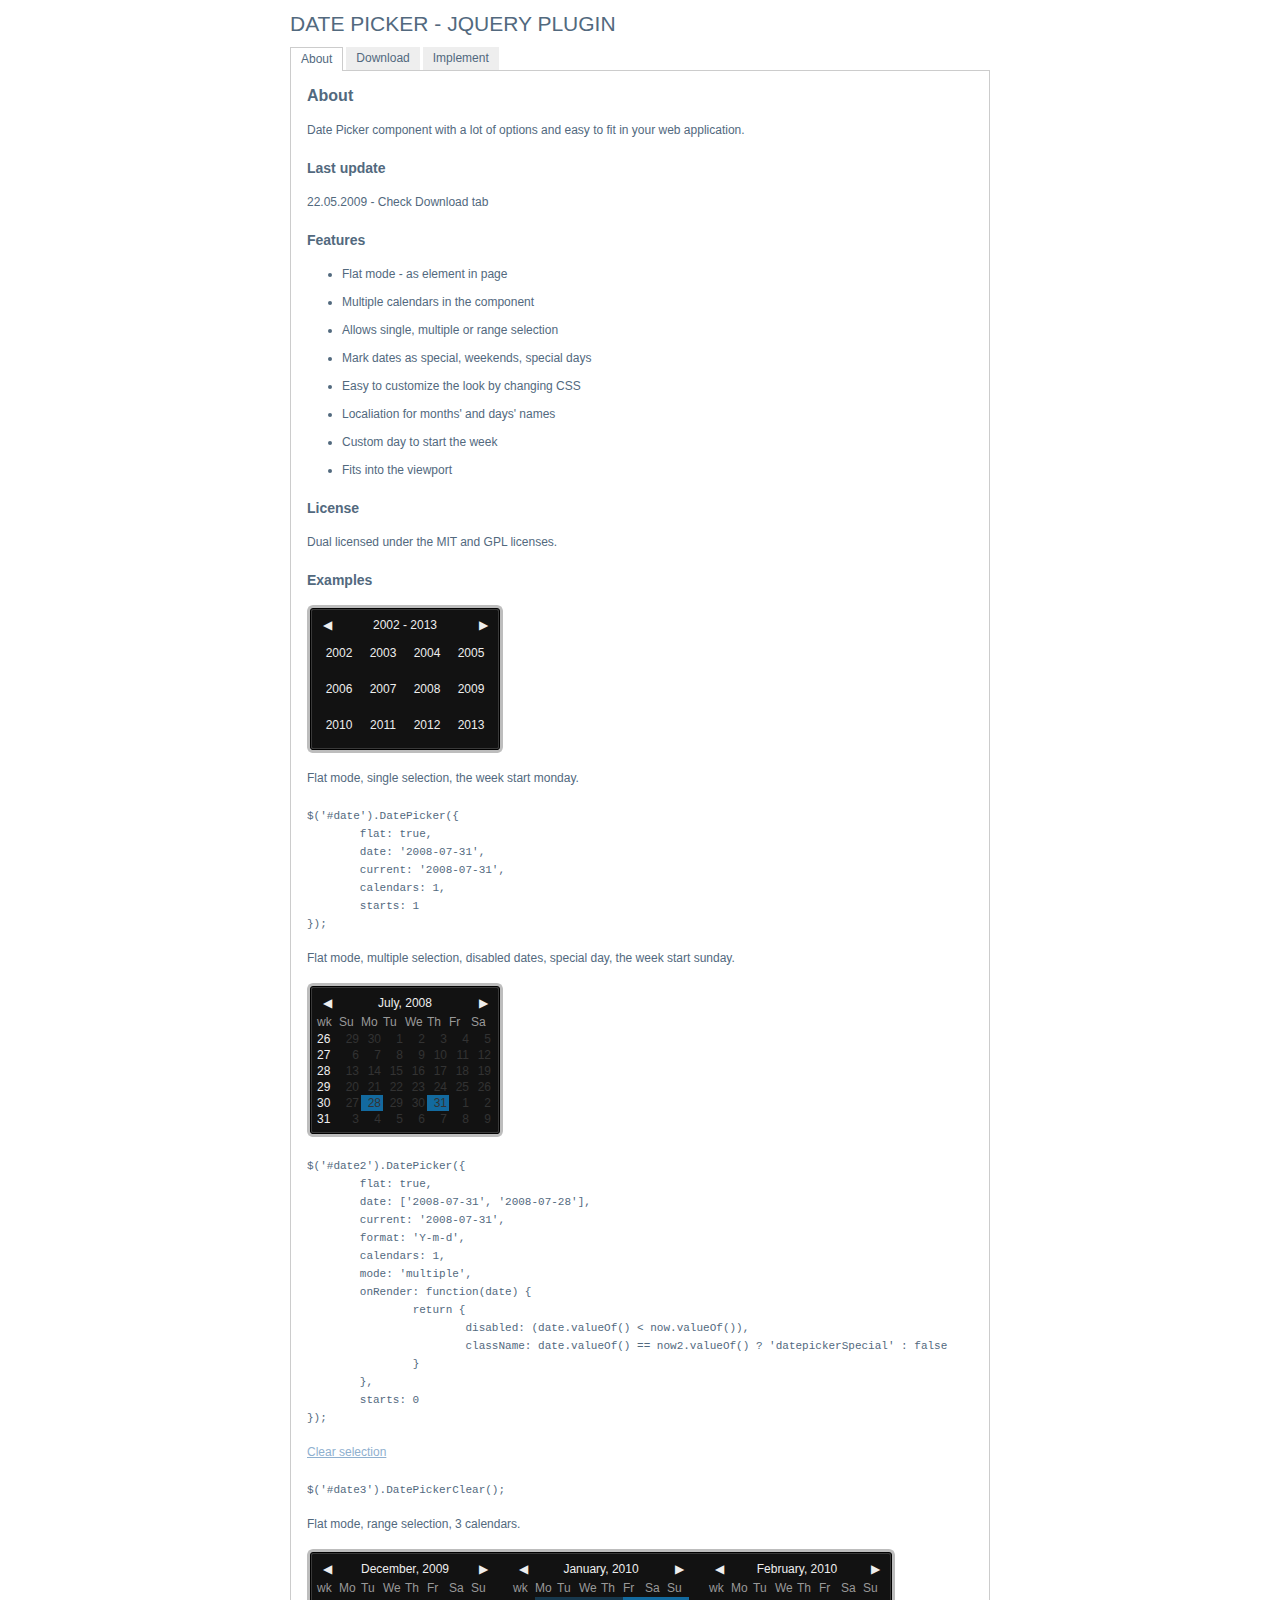
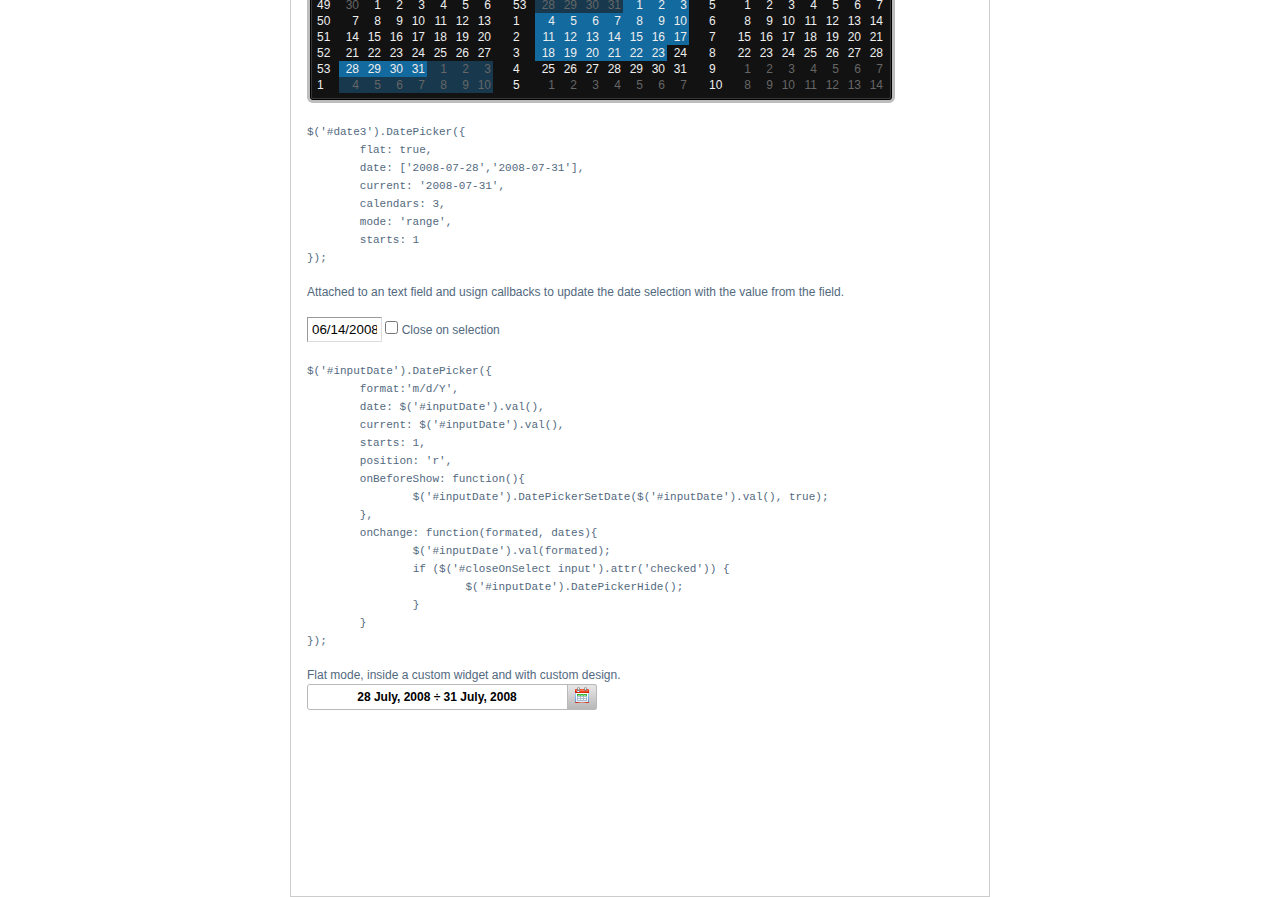
<file: test/datepicker/index.html>
<!DOCTYPE html PUBLIC "-//W3C//DTD XHTML 1.0 Strict//EN" "http://www.w3.org/TR/xhtml1/DTD/xhtml1-strict.dtd">
<html xmlns="http://www.w3.org/1999/xhtml" xml:lang="en" lang="en">
<head>
	<link rel="stylesheet" href="css/datepicker.css" type="text/css" />
    <link rel="stylesheet" media="screen" type="text/css" href="css/layout.css" />
    <title>DatePicker - jQuery plugin</title>
	<script type="text/javascript" src="js/jquery.js"></script>
	<script type="text/javascript" src="js/datepicker.js"></script>
    <script type="text/javascript" src="js/eye.js"></script>
    <script type="text/javascript" src="js/utils.js"></script>
    <script type="text/javascript" src="js/layout.js?ver=1.0.2"></script>
</head>
<body>
    <div class="wrapper">
        <h1>Date Picker - jQuery plugin</h1>
        <ul class="navigationTabs">
            <li><a href="#about" rel="about">About</a></li>
            <li><a href="#download" rel="download">Download</a></li>
            <li><a href="#implement" rel="implement">Implement</a></li>
        </ul>
        <div class="tabsContent">
            <div class="tab">
                <h2>About</h2>
				<p>Date Picker component with a lot of options and easy to fit in your web application.</p>
				<h3>Last update</h3>
				<p>22.05.2009 - Check Download tab</p>
                <h3>Features</h3>
                <ul>
                    <li>Flat mode - as element in page</li>
                    <li>Multiple calendars in the component</li>
                    <li>Allows single, multiple or range selection</li>
					<li>Mark dates as special, weekends, special days</li>
					<li>Easy to customize the look by changing CSS</li>
					<li>Localiation for months' and days' names</li>
					<li>Custom day to start the week</li>
					<li>Fits into the viewport</li>
                </ul>
				<h3>License</h3>
				<p>Dual licensed under the MIT and GPL licenses.</p>
                <h3>Examples</h3>
				<p id="date"></p>
				<p>Flat mode, single selection, the week start monday.</p>
			<pre>$('#date').DatePicker({
	flat: true,
	date: '2008-07-31',
	current: '2008-07-31',
	calendars: 1,
	starts: 1
});</pre>
				<p>Flat mode, multiple selection, disabled dates, special day, the week start sunday.</p>
				<p id="date2"></p>
			<pre>$('#date2').DatePicker({
	flat: true,
	date: ['2008-07-31', '2008-07-28'],
	current: '2008-07-31',
	format: 'Y-m-d',
	calendars: 1,
	mode: 'multiple',
	onRender: function(date) {
		return {
			disabled: (date.valueOf() < now.valueOf()),
			className: date.valueOf() == now2.valueOf() ? 'datepickerSpecial' : false
		}
	},
	starts: 0
});</pre>
				<p><a href="#" id="clearSelection">Clear selection</a></p>
				<pre>$('#date3').DatePickerClear();</pre>
				<p>Flat mode, range selection, 3 calendars.</p>
				<p id="date3"></p>
			<pre>$('#date3').DatePicker({
	flat: true,
	date: ['2008-07-28','2008-07-31'],
	current: '2008-07-31',
	calendars: 3,
	mode: 'range',
	starts: 1
});</pre>
				<p>Attached to an text field and usign callbacks to update the date selection with the value from the field.</p>
				<p>
					<input class="inputDate" id="inputDate" value="06/14/2008" />
					<label id="closeOnSelect"><input type="checkbox" /> Close on selection</label>
				</p>
			<pre>$('#inputDate').DatePicker({
	format:'m/d/Y',
	date: $('#inputDate').val(),
	current: $('#inputDate').val(),
	starts: 1,
	position: 'r',
	onBeforeShow: function(){
		$('#inputDate').DatePickerSetDate($('#inputDate').val(), true);
	},
	onChange: function(formated, dates){
		$('#inputDate').val(formated);
		if ($('#closeOnSelect input').attr('checked')) {
			$('#inputDate').DatePickerHide();
		}
	}
});</pre>
				<p>Flat mode, inside a custom widget and with custom design.</p>
				<div id="widget">
					<div id="widgetField">
						<span>28 July, 2008 &divide; 31 July, 2008</span>
						<a href="#">Select date range</a>
					</div>
					<div id="widgetCalendar">
					</div>
				</div>
				<p>&nbsp;</p>
				<p>&nbsp;</p>
				<p>&nbsp;</p>
				<p>&nbsp;</p>
				<p>&nbsp;</p>
            </div>
            <div class="tab">
                <h2>Download</h2>
                <p><a href="datepicker.zip">datepicker.zip (50 kb)</a>: jQuery, Javscript files, CSS files, images, examples and instructions.</p>
                <h3>Changelog</h3>
                <dl>
					<dt>22.05.2009</dt>
					<dd>added: close on selection example</dd>
					<dd>added: onChange has  new parameter: reference to related element</dd>
					<dd>added: start view days, months, years</dd>
					<dd>added: clear selection in multiple and range mode</dd>
					<dd>fixed: datepicker hide and show methods</dd>
					<dd>fixed: january selection (tahns to Konstantin Zavialov)</dd>
					<dd>fixed: working with jQuery 1.3</dd>
					<dd>fixed: deselecting a date in multiple mode (thanks to Geelen Sebastien)</dd>
					<dt>22.08.2008</dt>
					<dd>Fixed bug: where some events were not canceled right on Safari</dd>
					<dd>Fixed bug: where teh view port was not detected right on Safari</dd>
					<dt>31.07.2008</dt>
					<dd>Added new method: 'DatePickerGetDate'</dd>
					<dd>Minor speed improvement</dd>
					<dt>30.07.2008</dt>
					<dd>The first release.</dd>
                </dl>
            </div>
            <div class="tab">
                <h2>Implement</h2>
                <p>Attach the Javascript and CSS files to your document. Edit CSS file and fix the paths to  images and change colors to fit your site theme.</p>
                <pre>
&lt;link rel="stylesheet" media="screen" type="text/css" href="css/datepicker.css" /&gt;
&lt;script type="text/javascript" src="js/datepicker.js"&gt;&lt;/script&gt;
                </pre>
                <h3>Invocation code</h3>
                <p>All you have to do is to select the elements in a jQuery way and call the plugin.</p>
                <pre>
 $('input').DatePicker(options);
                </pre>
                <h3>Options</h3>
                <p>A hash of parameters. All parameters are optional.</p>
                <table>
                	<tr>
                		<td><strong>eventName</strong></td>
                		<td>string</td>
                		<td>The desired event to trigger the date picker. Default: 'click'</td>
                	</tr>
                	<tr>
                		<td><strong>date</strong></td>
                		<td>String, Date or array</td>
                		<td>The selected date(s) as string (will be converted to Date object based on teh format suplied) and Date object for single selection, as Array of strings or Date objects</td>
                	</tr>
                	<tr>
                		<td><strong>flat</strong></td>
                		<td>boolean</td>
                		<td>Whatever if the date picker is appended to the element or triggered by an event. Default false</td>
                	</tr>
                	<tr>
                		<td><strong>start</strong></td>
                		<td>integer</td>
                		<td>The day week start. Default 1 (monday)</td>
                	</tr>
                	<tr>
                		<td><strong>prev</strong></td>
                		<td>string</td>
                		<td>HTML inserted to previous links. Default '&#9664;' (UNICODE black left arrow)</td>
                	</tr>
                	<tr>
                		<td><strong>next</strong></td>
                		<td>string</td>
                		<td>HTML inserted to next links. Default '&#9654;' (UNICODE black right arrow)</td>
                	</tr>
                	<tr>
                		<td><strong>mode</strong></td>
                		<td>string ['single'|'multiple'|'range']</td>
                		<td>Date selection mode. Default 'single'</td>
                	</tr>
					<tr>
                		<td><strong>view</strong></td>
                		<td>string ['days'|'months'|'years']</td>
                		<td>Start view mode. Default 'days'</td>
					</tr>
                	<tr>
                		<td><strong>calendars</strong></td>
                		<td>integer</td>
                		<td>Number of calendars to render inside the date picker. Default 1</td>
                	</tr>
                	<tr>
                		<td><strong>format</strong></td>
                		<td>string</td>
                		<td>Date format. Default 'Y-m-d'</td>
                	</tr>
                	<tr>
                		<td><strong>position</strong></td>
                		<td>string ['top'|'left'|'right'|'bottom']</td>
                		<td>Date picker's position relative to the trigegr element (non flat mode only). Default 'bottom'</td>
                	</tr>
                	<tr>
                		<td><strong>locale</strong></td>
                		<td>hash</td>
                		<td>Location: provide a hash with keys 'days', 'daysShort', 'daysMin', 'months', 'monthsShort', 'week'. Default english</td>
                	</tr>
                	<tr>
                		<td><strong>onShow</strong></td>
                		<td>function</td>
                		<td>Callback function triggered when the date picker is shown</td>
                	</tr>
                	<tr>
                		<td><strong>onBeforeShow</strong></td>
                		<td>function</td>
                		<td>Callback function triggered before the date picker is shown</td>
                	</tr>
                	<tr>
                		<td><strong>onHide</strong></td>
                		<td>function</td>
                		<td>Callback function triggered when the date picker is hidden</td>
                	</tr>
                	<tr>
                		<td><strong>onChange</strong></td>
                		<td>function</td>
                		<td>Callback function triggered when the date is changed</td>
                	</tr>
                	<tr>
                		<td><strong>onRender</strong></td>
                		<td>function</td>
                		<td>Callback function triggered when the date is rendered inside a calendar. It should return and hash with keys: 'selected' to select the date, 'disabled' to disable the date, 'className' for additional CSS class</td>
                	</tr>
                </table>
                <h3>Set date</h3>
                <p>If you want to set a diferent date selection.</p>
                <pre>$('input').DatePickerSetDate(date, shiftTo);</pre>
				<p>The 'date' argument is the same format as the option 'date' and the 'shiftTo' argument (boolean) moves the curent month view to the date selection provided.</p>
				<h3>Get date</h3>
				<p>Get date selection.</p>
				<pre>$('input').DatePickerGetDate(formated);</pre>
				<p>Set 'formated' to true if you whant to get teh selection formated.</p>
				<h3>Show and hide date picker</h3>
                <p>Show or hide a date picker.</p>
				<pre>$('input').DatePickerShow();</pre>
				<pre>$('input').DatePickerHide();</pre>
				<h3>Clear multiple selection</h3>
				<p>Clear selection in multiple and range mode</p>
				<pre>$('#datepicker').DatePickerClear();</pre>
            </div>
        </div>
    </div>
</body>
</html>
</file>
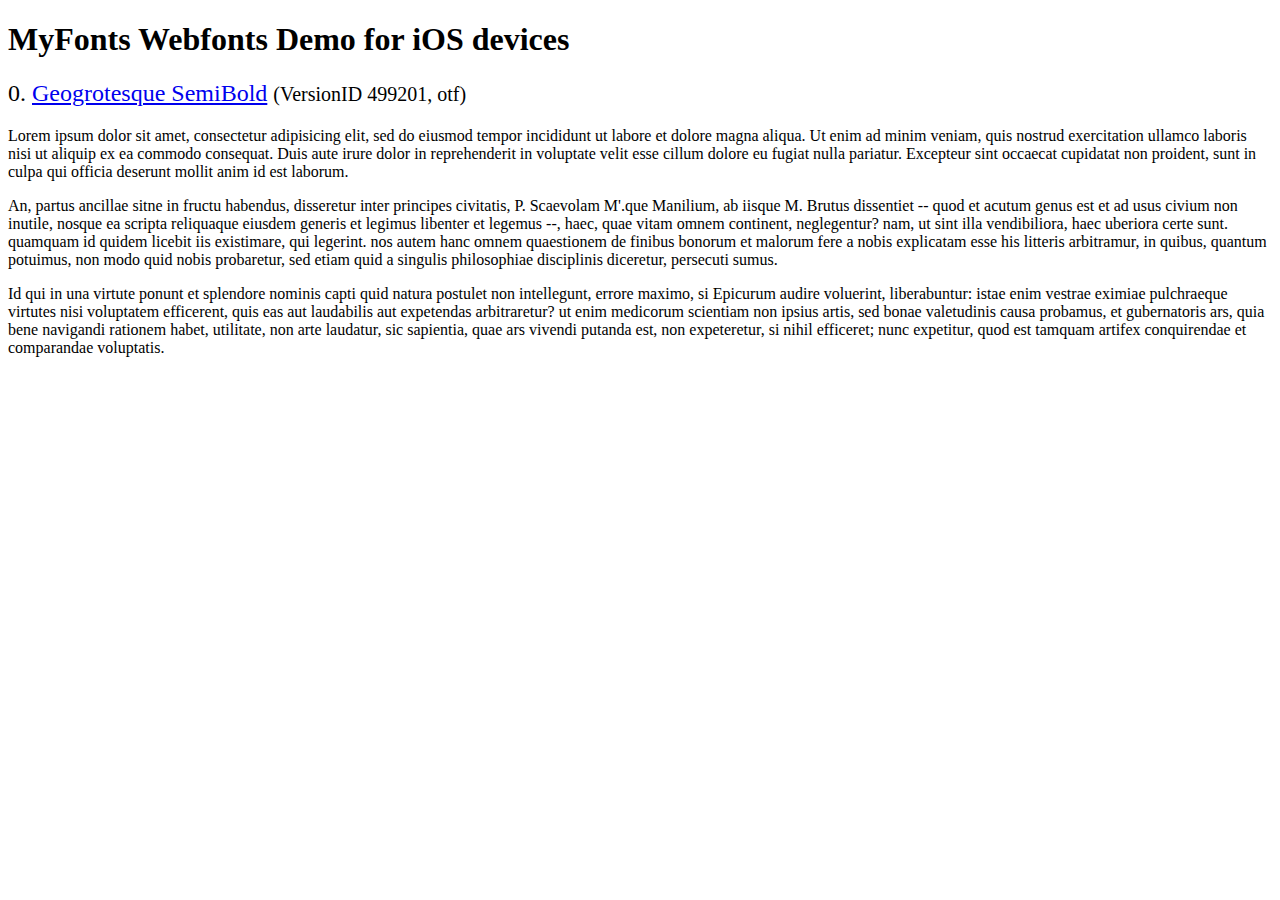
<file: test/woothemes-flexslider-25145ac/demo/fonts/webfonts/geo-semibold/svg/index.html>
<!DOCTYPE html>
<html>
<head>
<title>MyFonts Webfonts Demo for iOS devices</title>
<meta http-equiv="content-type" content="text/html; charset=utf-8" />

<style type="text/css" media="all">

	h2 {
		 font-weight:normal;
	}

		
	@font-face {
		font-family:"Geogrotesque-SemiBold";
		src:url("style_169898.svg#Geogrotesque-SemiBold") format("svg");
	}
	
	.webfont_0 {
		font-family: Geogrotesque-SemiBold;
	}
		
</style>

</head>

<body>

<h1>MyFonts Webfonts Demo for iOS devices</h1>


<h2>0. <span class='webfont_0'><a href='http://new.myfonts.com/search/style::169898/'>Geogrotesque SemiBold</a></span>
<small>(VersionID 499201, otf)</small>
</h2>

<p class='webfont_0'>Lorem ipsum dolor sit amet, consectetur adipisicing elit, sed do eiusmod tempor incididunt ut labore et dolore magna aliqua. Ut enim ad minim veniam, quis nostrud exercitation ullamco laboris nisi ut aliquip ex ea commodo consequat. Duis aute irure dolor in reprehenderit in voluptate velit esse cillum dolore eu fugiat nulla pariatur. Excepteur sint occaecat cupidatat non proident, sunt in culpa qui officia deserunt mollit anim id est laborum.</p>

<p class='webfont_0'>An, partus ancillae sitne in fructu habendus, disseretur inter principes civitatis, P. Scaevolam M'.que Manilium, ab iisque M. Brutus dissentiet -- quod et acutum genus est et ad usus civium non inutile, nosque ea scripta reliquaque eiusdem generis et legimus libenter et legemus --, haec, quae vitam omnem continent, neglegentur? nam, ut sint illa vendibiliora, haec uberiora certe sunt. quamquam id quidem licebit iis existimare, qui legerint. nos autem hanc omnem quaestionem de finibus bonorum et malorum fere a nobis explicatam esse his litteris arbitramur, in quibus, quantum potuimus, non modo quid nobis probaretur, sed etiam quid a singulis philosophiae disciplinis diceretur, persecuti sumus.</p>

<p class='webfont_0'>Id qui in una virtute ponunt et splendore nominis capti quid natura postulet non intellegunt, errore maximo, si Epicurum audire voluerint, liberabuntur: istae enim vestrae eximiae pulchraeque virtutes nisi voluptatem efficerent, quis eas aut laudabilis aut expetendas arbitraretur? ut enim medicorum scientiam non ipsius artis, sed bonae valetudinis causa probamus, et gubernatoris ars, quia bene navigandi rationem habet, utilitate, non arte laudatur, sic sapientia, quae ars vivendi putanda est, non expeteretur, si nihil efficeret; nunc expetitur, quod est tamquam artifex conquirendae et comparandae voluptatis.</p>




</body>
</html>
</file>
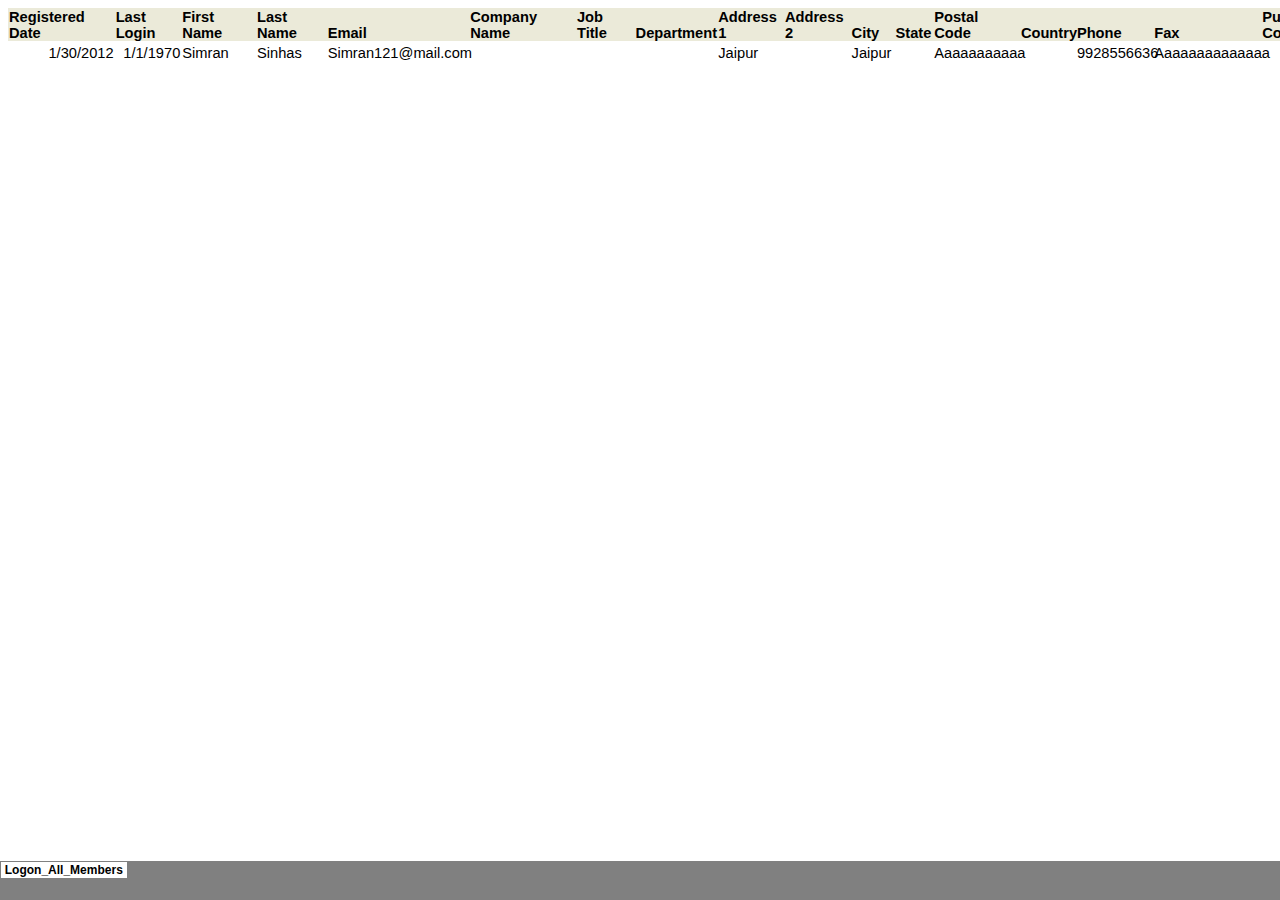
<file: test/test.csv.htm>
<html xmlns:v="urn:schemas-microsoft-com:vml"
xmlns:o="urn:schemas-microsoft-com:office:office"
xmlns:x="urn:schemas-microsoft-com:office:excel"
xmlns="http://www.w3.org/TR/REC-html40">

<head>
<meta name="Excel Workbook Frameset">
<meta http-equiv=Content-Type content="text/html; charset=us-ascii">
<meta name=ProgId content=Excel.Sheet>
<meta name=Generator content="Microsoft Excel 12">
<link rel=File-List href="test.csv_files/filelist.xml">
<title>Remote Lesson :: All Members</title>
<![if !supportTabStrip]>
<link id="shLink" href="test.csv_files/sheet001.htm">

<link id="shLink">

<script language="JavaScript">
<!--
 var c_lTabs=1;

 var c_rgszSh=new Array(c_lTabs);
 c_rgszSh[0] = "Logon_All_Members";



 var c_rgszClr=new Array(8);
 c_rgszClr[0]="window";
 c_rgszClr[1]="buttonface";
 c_rgszClr[2]="windowframe";
 c_rgszClr[3]="windowtext";
 c_rgszClr[4]="threedlightshadow";
 c_rgszClr[5]="threedhighlight";
 c_rgszClr[6]="threeddarkshadow";
 c_rgszClr[7]="threedshadow";

 var g_iShCur;
 var g_rglTabX=new Array(c_lTabs);

function fnGetIEVer()
{
 var ua=window.navigator.userAgent
 var msie=ua.indexOf("MSIE")
 if (msie>0 && window.navigator.platform=="Win32")
  return parseInt(ua.substring(msie+5,ua.indexOf(".", msie)));
 else
  return 0;
}

function fnBuildFrameset()
{
 var szHTML="<frameset rows=\"*,18\" border=0 width=0 frameborder=no framespacing=0>"+
  "<frame src=\""+document.all.item("shLink")[0].href+"\" name=\"frSheet\" noresize>"+
  "<frameset cols=\"54,*\" border=0 width=0 frameborder=no framespacing=0>"+
  "<frame src=\"\" name=\"frScroll\" marginwidth=0 marginheight=0 scrolling=no>"+
  "<frame src=\"\" name=\"frTabs\" marginwidth=0 marginheight=0 scrolling=no>"+
  "</frameset></frameset><plaintext>";

 with (document) {
  open("text/html","replace");
  write(szHTML);
  close();
 }

 fnBuildTabStrip();
}

function fnBuildTabStrip()
{
 var szHTML=
  "<html><head><style>.clScroll {font:8pt Courier New;color:"+c_rgszClr[6]+";cursor:default;line-height:10pt;}"+
  ".clScroll2 {font:10pt Arial;color:"+c_rgszClr[6]+";cursor:default;line-height:11pt;}</style></head>"+
  "<body onclick=\"event.returnValue=false;\" ondragstart=\"event.returnValue=false;\" onselectstart=\"event.returnValue=false;\" bgcolor="+c_rgszClr[4]+" topmargin=0 leftmargin=0><table cellpadding=0 cellspacing=0 width=100%>"+
  "<tr><td colspan=6 height=1 bgcolor="+c_rgszClr[2]+"></td></tr>"+
  "<tr><td style=\"font:1pt\">&nbsp;<td>"+
  "<td valign=top id=tdScroll class=\"clScroll\" onclick=\"parent.fnFastScrollTabs(0);\" onmouseover=\"parent.fnMouseOverScroll(0);\" onmouseout=\"parent.fnMouseOutScroll(0);\"><a>&#171;</a></td>"+
  "<td valign=top id=tdScroll class=\"clScroll2\" onclick=\"parent.fnScrollTabs(0);\" ondblclick=\"parent.fnScrollTabs(0);\" onmouseover=\"parent.fnMouseOverScroll(1);\" onmouseout=\"parent.fnMouseOutScroll(1);\"><a>&lt</a></td>"+
  "<td valign=top id=tdScroll class=\"clScroll2\" onclick=\"parent.fnScrollTabs(1);\" ondblclick=\"parent.fnScrollTabs(1);\" onmouseover=\"parent.fnMouseOverScroll(2);\" onmouseout=\"parent.fnMouseOutScroll(2);\"><a>&gt</a></td>"+
  "<td valign=top id=tdScroll class=\"clScroll\" onclick=\"parent.fnFastScrollTabs(1);\" onmouseover=\"parent.fnMouseOverScroll(3);\" onmouseout=\"parent.fnMouseOutScroll(3);\"><a>&#187;</a></td>"+
  "<td style=\"font:1pt\">&nbsp;<td></tr></table></body></html>";

 with (frames['frScroll'].document) {
  open("text/html","replace");
  write(szHTML);
  close();
 }

 szHTML =
  "<html><head>"+
  "<style>A:link,A:visited,A:active {text-decoration:none;"+"color:"+c_rgszClr[3]+";}"+
  ".clTab {cursor:hand;background:"+c_rgszClr[1]+";font:9pt Arial;padding-left:3px;padding-right:3px;text-align:center;}"+
  ".clBorder {background:"+c_rgszClr[2]+";font:1pt;}"+
  "</style></head><body onload=\"parent.fnInit();\" onselectstart=\"event.returnValue=false;\" ondragstart=\"event.returnValue=false;\" bgcolor="+c_rgszClr[4]+
  " topmargin=0 leftmargin=0><table id=tbTabs cellpadding=0 cellspacing=0>";

 var iCellCount=(c_lTabs+1)*2;

 var i;
 for (i=0;i<iCellCount;i+=2)
  szHTML+="<col width=1><col>";

 var iRow;
 for (iRow=0;iRow<6;iRow++) {

  szHTML+="<tr>";

  if (iRow==5)
   szHTML+="<td colspan="+iCellCount+"></td>";
  else {
   if (iRow==0) {
    for(i=0;i<iCellCount;i++)
     szHTML+="<td height=1 class=\"clBorder\"></td>";
   } else if (iRow==1) {
    for(i=0;i<c_lTabs;i++) {
     szHTML+="<td height=1 nowrap class=\"clBorder\">&nbsp;</td>";
     szHTML+=
      "<td id=tdTab height=1 nowrap class=\"clTab\" onmouseover=\"parent.fnMouseOverTab("+i+");\" onmouseout=\"parent.fnMouseOutTab("+i+");\">"+
      "<a href=\""+document.all.item("shLink")[i].href+"\" target=\"frSheet\" id=aTab>&nbsp;"+c_rgszSh[i]+"&nbsp;</a></td>";
    }
    szHTML+="<td id=tdTab height=1 nowrap class=\"clBorder\"><a id=aTab>&nbsp;</a></td><td width=100%></td>";
   } else if (iRow==2) {
    for (i=0;i<c_lTabs;i++)
     szHTML+="<td height=1></td><td height=1 class=\"clBorder\"></td>";
    szHTML+="<td height=1></td><td height=1></td>";
   } else if (iRow==3) {
    for (i=0;i<iCellCount;i++)
     szHTML+="<td height=1></td>";
   } else if (iRow==4) {
    for (i=0;i<c_lTabs;i++)
     szHTML+="<td height=1 width=1></td><td height=1></td>";
    szHTML+="<td height=1 width=1></td><td></td>";
   }
  }
  szHTML+="</tr>";
 }

 szHTML+="</table></body></html>";
 with (frames['frTabs'].document) {
  open("text/html","replace");
  charset=document.charset;
  write(szHTML);
  close();
 }
}

function fnInit()
{
 g_rglTabX[0]=0;
 var i;
 for (i=1;i<=c_lTabs;i++)
  with (frames['frTabs'].document.all.tbTabs.rows[1].cells[fnTabToCol(i-1)])
   g_rglTabX[i]=offsetLeft+offsetWidth-6;
}

function fnTabToCol(iTab)
{
 return 2*iTab+1;
}

function fnNextTab(fDir)
{
 var iNextTab=-1;
 var i;

 with (frames['frTabs'].document.body) {
  if (fDir==0) {
   if (scrollLeft>0) {
    for (i=0;i<c_lTabs&&g_rglTabX[i]<scrollLeft;i++);
    if (i<c_lTabs)
     iNextTab=i-1;
   }
  } else {
   if (g_rglTabX[c_lTabs]+6>offsetWidth+scrollLeft) {
    for (i=0;i<c_lTabs&&g_rglTabX[i]<=scrollLeft;i++);
    if (i<c_lTabs)
     iNextTab=i;
   }
  }
 }
 return iNextTab;
}

function fnScrollTabs(fDir)
{
 var iNextTab=fnNextTab(fDir);

 if (iNextTab>=0) {
  frames['frTabs'].scroll(g_rglTabX[iNextTab],0);
  return true;
 } else
  return false;
}

function fnFastScrollTabs(fDir)
{
 if (c_lTabs>16)
  frames['frTabs'].scroll(g_rglTabX[fDir?c_lTabs-1:0],0);
 else
  if (fnScrollTabs(fDir)>0) window.setTimeout("fnFastScrollTabs("+fDir+");",5);
}

function fnSetTabProps(iTab,fActive)
{
 var iCol=fnTabToCol(iTab);
 var i;

 if (iTab>=0) {
  with (frames['frTabs'].document.all) {
   with (tbTabs) {
    for (i=0;i<=4;i++) {
     with (rows[i]) {
      if (i==0)
       cells[iCol].style.background=c_rgszClr[fActive?0:2];
      else if (i>0 && i<4) {
       if (fActive) {
        cells[iCol-1].style.background=c_rgszClr[2];
        cells[iCol].style.background=c_rgszClr[0];
        cells[iCol+1].style.background=c_rgszClr[2];
       } else {
        if (i==1) {
         cells[iCol-1].style.background=c_rgszClr[2];
         cells[iCol].style.background=c_rgszClr[1];
         cells[iCol+1].style.background=c_rgszClr[2];
        } else {
         cells[iCol-1].style.background=c_rgszClr[4];
         cells[iCol].style.background=c_rgszClr[(i==2)?2:4];
         cells[iCol+1].style.background=c_rgszClr[4];
        }
       }
      } else
       cells[iCol].style.background=c_rgszClr[fActive?2:4];
     }
    }
   }
   with (aTab[iTab].style) {
    cursor=(fActive?"default":"hand");
    color=c_rgszClr[3];
   }
  }
 }
}

function fnMouseOverScroll(iCtl)
{
 frames['frScroll'].document.all.tdScroll[iCtl].style.color=c_rgszClr[7];
}

function fnMouseOutScroll(iCtl)
{
 frames['frScroll'].document.all.tdScroll[iCtl].style.color=c_rgszClr[6];
}

function fnMouseOverTab(iTab)
{
 if (iTab!=g_iShCur) {
  var iCol=fnTabToCol(iTab);
  with (frames['frTabs'].document.all) {
   tdTab[iTab].style.background=c_rgszClr[5];
  }
 }
}

function fnMouseOutTab(iTab)
{
 if (iTab>=0) {
  var elFrom=frames['frTabs'].event.srcElement;
  var elTo=frames['frTabs'].event.toElement;

  if ((!elTo) ||
   (elFrom.tagName==elTo.tagName) ||
   (elTo.tagName=="A" && elTo.parentElement!=elFrom) ||
   (elFrom.tagName=="A" && elFrom.parentElement!=elTo)) {

   if (iTab!=g_iShCur) {
    with (frames['frTabs'].document.all) {
     tdTab[iTab].style.background=c_rgszClr[1];
    }
   }
  }
 }
}

function fnSetActiveSheet(iSh)
{
 if (iSh!=g_iShCur) {
  fnSetTabProps(g_iShCur,false);
  fnSetTabProps(iSh,true);
  g_iShCur=iSh;
 }
}

 window.g_iIEVer=fnGetIEVer();
 if (window.g_iIEVer>=4)
  fnBuildFrameset();
//-->
</script>
<![endif]><!--[if gte mso 9]><xml>
 <x:ExcelWorkbook>
  <x:ExcelWorksheets>
   <x:ExcelWorksheet>
    <x:Name>Logon_All_Members</x:Name>
    <x:WorksheetSource HRef="test.csv_files/sheet001.htm"/>
   </x:ExcelWorksheet>
  </x:ExcelWorksheets>
  <x:Stylesheet HRef="test.csv_files/stylesheet.css"/>
  <x:WindowHeight>7935</x:WindowHeight>
  <x:WindowWidth>20055</x:WindowWidth>
  <x:WindowTopX>240</x:WindowTopX>
  <x:WindowTopY>75</x:WindowTopY>
  <x:ProtectStructure>False</x:ProtectStructure>
  <x:ProtectWindows>False</x:ProtectWindows>
 </x:ExcelWorkbook>
</xml><![endif]-->
</head>

<frameset rows="*,39" border=0 width=0 frameborder=no framespacing=0>
 <frame src="test.csv_files/sheet001.htm" name="frSheet">
 <frame src="test.csv_files/tabstrip.htm" name="frTabs" marginwidth=0 marginheight=0>
 <noframes>
  <body>
   <p>This page uses frames, but your browser doesn't support them.</p>
  </body>
 </noframes>
</frameset>
</html>
</file>
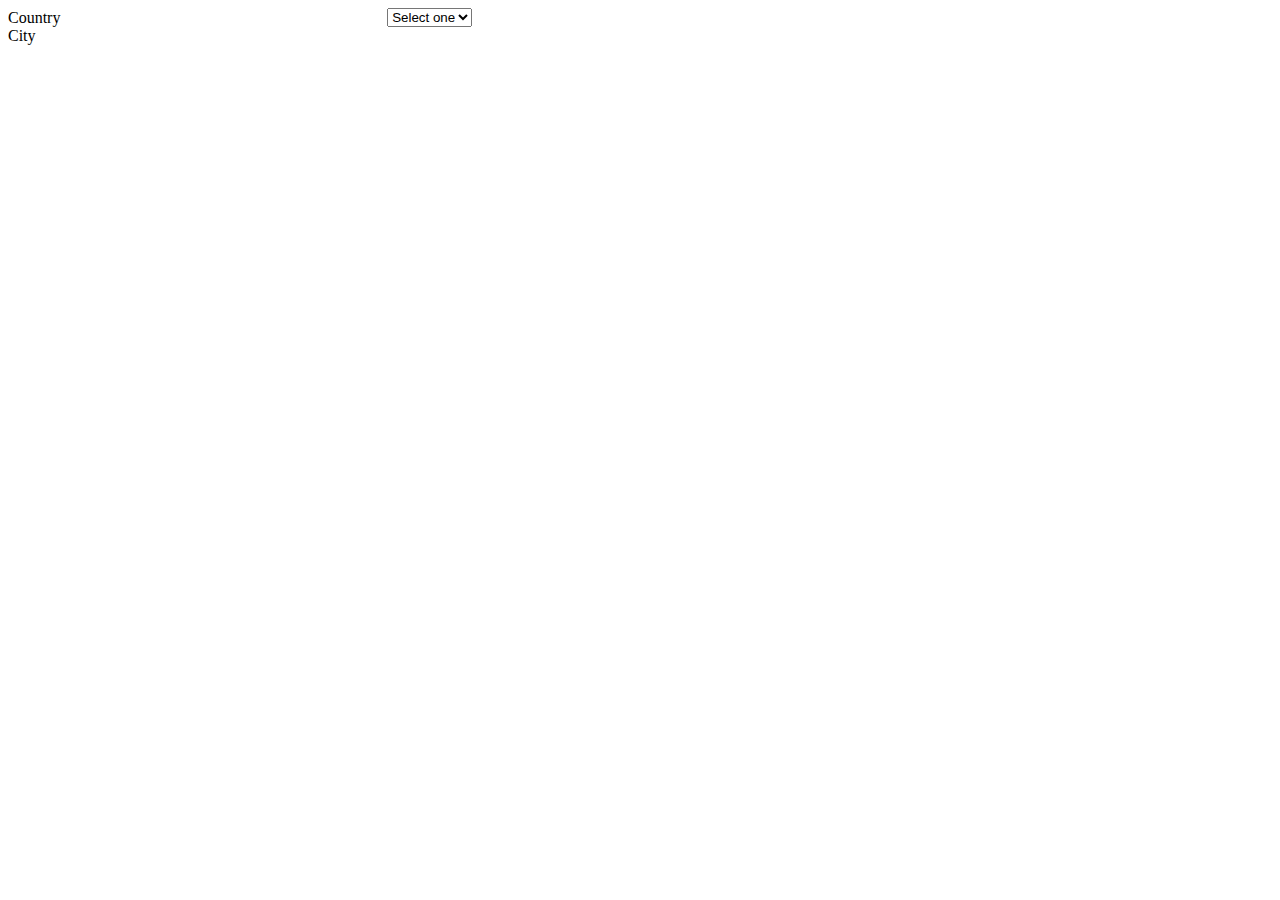
<file: test/ajax-select/jq.html>
<html>
	<head>
		<title>Rajesh's Ajax dropdown code</title>
		<meta http-equiv="Content-Type" content="text/html; charset=iso-8859-1">
		<script src="jquery-1.7.2.min.js"></script>
		
	</head>
			<script>
				$(document).ready(function() {
					$("#country").change(function(){
							$.ajax({
								url: 'findcity.php?country='+this.value,
								success: function(data) {
									$('#citydiv').html(data);
								}
							});
						});
					
				});
				
			</script>
	<body>

		<form method="post" action="" name="form1">
			<table width="60%" border="0" cellspacing="0" cellpadding="0">
				<tr>
					<td width="150">Country</td>
					<td  width="150">
						<select name="country" id="country">
							<option value="">Select one</option>
							<option value="1">thetigroup</option>
							<option value="2">tiapps</option>
						</select>
					</td>
				</tr>
				<tr style="">
					<td>City</td>
					<td >
						<div id="citydiv">
							
						</div>
					</td>
				</tr>
			</table>
		</form>
		
	</body>
</html>
</file>
<file: test/datepicker/css/datepicker.css>
div.datepicker {
	position: relative;
	font-family: Arial, Helvetica, sans-serif;
	font-size: 12px;
	width: 196px;
	height: 147px;
	position: absolute;
	cursor: default;
	top: 0;
	left: 0;
	display: none;
}
.datepickerContainer {
	background: #121212;
	position: absolute;
	top: 10px;
	left: 10px;
}
.datepickerBorderT {
	position: absolute;
	left: 10px;
	top: 0;
	right: 10px;
	height: 10px;
	background: url(../images/datepicker_t.png);
}
.datepickerBorderB {
	position: absolute;
	left: 10px;
	bottom: 0;
	right: 10px;
	height: 10px;
	background: url(../images/datepicker_b.png);
}
.datepickerBorderL {
	position: absolute;
	left: 0;
	bottom: 10px;
	top: 10px;
	width: 10px;
	background: url(../images/datepicker_l.png);
}
.datepickerBorderR {
	position: absolute;
	right: 0;
	bottom: 10px;
	top: 10px;
	width: 10px;
	background: url(../images/datepicker_r.png);
}
.datepickerBorderTL {
	position: absolute;
	top: 0;
	left: 0;
	width: 10px;
	height: 10px;
	background: url(../images/datepicker_tl.png);
}
.datepickerBorderTR {
	position: absolute;
	top: 0;
	right: 0;
	width: 10px;
	height: 10px;
	background: url(../images/datepicker_tr.png);
}
.datepickerBorderBL {
	position: absolute;
	bottom: 0;
	left: 0;
	width: 10px;
	height: 10px;
	background: url(../images/datepicker_bl.png);
}
.datepickerBorderBR {
	position: absolute;
	bottom: 0;
	right: 0;
	width: 10px;
	height: 10px;
	background: url(../images/datepicker_br.png);
}
.datepickerHidden {
	display: none;
}
div.datepicker table {
	border-collapse:collapse;
}
div.datepicker a {
	color: #eee;
	text-decoration: none;
	cursor: default;
	outline: none;
}
div.datepicker table td {
	text-align: right;
	padding: 0;
	margin: 0;
}
div.datepicker th {
	text-align: center;
	color: #999;
	font-weight: normal;
}
div.datepicker tbody th {
	text-align: left;
}
div.datepicker tbody a {
	display: block;
}
.datepickerDays a {
	width: 20px;
	line-height: 16px;
	height: 16px;
	padding-right: 2px;
}
.datepickerYears a,
.datepickerMonths a{
	width: 44px;
	line-height: 36px;
	height: 36px;
	text-align: center;
}
td.datepickerNotInMonth a {
	color: #666;
}
tbody.datepickerDays td.datepickerSelected{
	background: #136A9F;
}
tbody.datepickerDays td.datepickerNotInMonth.datepickerSelected {
	background: #17384d;
}
tbody.datepickerYears td.datepickerSelected,
tbody.datepickerMonths td.datepickerSelected{
	background: #17384d;
}
div.datepicker a:hover,
div.datepicker a:hover {
	color: #88c5eb;
}
div.datepicker td.datepickerNotInMonth a:hover {
	color: #999;
}
div.datepicker tbody th {
	text-align: left;
}
.datepickerSpace div {
	width: 20px;
}
.datepickerGoNext a,
.datepickerGoPrev a,
.datepickerMonth a {
	text-align: center;
	height: 20px;
	line-height: 20px;
}
.datepickerGoNext a {
	float: right;
	width: 20px;
}
.datepickerGoPrev a {
	float: left;
	width: 20px;
}
table.datepickerViewDays tbody.datepickerMonths,
table.datepickerViewDays tbody.datepickerYears {
	display: none;
}
table.datepickerViewMonths tbody.datepickerDays,
table.datepickerViewMonths tbody.datepickerYears,
table.datepickerViewMonths tr.datepickerDoW {
	display: none;
}
table.datepickerViewYears tbody.datepickerDays,
table.datepickerViewYears tbody.datepickerMonths,
table.datepickerViewYears tr.datepickerDoW {
	display: none;
}
td.datepickerDisabled a,
td.datepickerDisabled.datepickerNotInMonth a{
	color: #333;
}
td.datepickerDisabled a:hover {
	color: #333;
}
td.datepickerSpecial a {
	background: #700;
}
td.datepickerSpecial.datepickerSelected a {
	background: #a00;
}
</file>
<file: test/datepicker/css/layout.css>
body,div,dl,dt,dd,ul,ol,li,h1,h2,h3,h4,h5,h6,pre,form,fieldset,input,textarea,p,blockquote,th,td { 
	margin:0;
	padding:0;
}
table {
	border-collapse:collapse;
	border-spacing:0;
}
fieldset,img { 
	border:0;
}
address,caption,cite,code,dfn,em,strong,th,var {
	font-style:normal;
	font-weight:normal;
}
ol,ul {
	list-style:none;
}
caption,th {
	text-align:left;
}
h1,h2,h3,h4,h5,h6 {
	font-size:100%;
	font-weight:normal;
}
q:before,q:after {
	content:'';
}
abbr,acronym { border:0;
}
html, body {
	background-color: #fff;
	font-family: Arial, Helvetica, sans-serif;
	font-size: 12px;
	line-height: 18px;
	color: #52697E;
}
body {
	text-align: center;
	overflow: auto;
}
.wrapper {
	width: 700px;
	margin: 0 auto;
	text-align: left;
}
h1 {
	font-size: 21px;
	height: 47px;
	line-height: 47px;
	text-transform: uppercase;
}
.navigationTabs {
	height: 23px;
	line-height: 23px;
	border-bottom: 1px solid #ccc;
}
.navigationTabs li {
	float: left;
	height: 23px;
	line-height: 23px;
	padding-right: 3px;
}
.navigationTabs li a{
	float: left;
	dispaly: block;
	height: 23px;
	line-height: 23px;
	padding: 0 10px;
	overflow: hidden;
	color: #52697E;
	background-color: #eee;
	position: relative;
	text-decoration: none;
}
.navigationTabs li a:hover {
	background-color: #f0f0f0;
}
.navigationTabs li a.active {
	background-color: #fff;
	border: 1px solid #ccc;
	border-bottom: 0px solid;
}
.tabsContent {
	border: 1px solid #ccc;
	border-top: 0px solid;
	width: 698px;
	overflow: hidden;
}
.tab {
	padding: 16px;
	display: none;
}
.tab h2 {
	font-weight: bold;
	font-size: 16px;
}
.tab h3 {
	font-weight: bold;
	font-size: 14px;
	margin-top: 20px;
}
.tab p {
	margin-top: 16px;
	clear: both;
}
.tab ul {
	margin-top: 16px;
	list-style: disc;
}
.tab li {
	margin: 10px 0 0 35px;
}
.tab a {
	color: #8FB0CF;
}
.tab strong {
	font-weight: bold;
}
.tab pre {
	font-size: 11px;
	margin-top: 20px;
	width: 668px;
	overflow: auto;
	clear: both;
}
.tab table {
	width: 100%;
}
.tab table td {
	padding: 6px 10px 6px 0;
	vertical-align: top;
}
.tab dt {
	margin-top: 16px;
}

#colorSelector {
	position: relative;
	width: 36px;
	height: 36px;
	background: url(../images/select.png);
}
#colorSelector div {
	position: absolute;
	top: 3px;
	left: 3px;
	width: 30px;
	height: 30px;
	background: url(../images/select.png) center;
}
#colorSelector2 {
	position: absolute;
	top: 0;
	left: 0;
	width: 36px;
	height: 36px;
	background: url(../images/select2.png);
}
#colorSelector2 div {
	position: absolute;
	top: 4px;
	left: 4px;
	width: 28px;
	height: 28px;
	background: url(../images/select2.png) center;
}
#colorpickerHolder2 {
	top: 32px;
	left: 0;
	width: 356px;
	height: 0;
	overflow: hidden;
	position: absolute;
}
#colorpickerHolder2 .colorpicker {
	background-image: url(../images/custom_background.png);
	position: absolute;
	bottom: 0;
	left: 0;
}
#colorpickerHolder2 .colorpicker_hue div {
	background-image: url(../images/custom_indic.gif);
}
#colorpickerHolder2 .colorpicker_hex {
	background-image: url(../images/custom_hex.png);
}
#colorpickerHolder2 .colorpicker_rgb_r {
	background-image: url(../images/custom_rgb_r.png);
}
#colorpickerHolder2 .colorpicker_rgb_g {
	background-image: url(../images/custom_rgb_g.png);
}
#colorpickerHolder2 .colorpicker_rgb_b {
	background-image: url(../images/custom_rgb_b.png);
}
#colorpickerHolder2 .colorpicker_hsb_s {
	background-image: url(../images/custom_hsb_s.png);
	display: none;
}
#colorpickerHolder2 .colorpicker_hsb_h {
	background-image: url(../images/custom_hsb_h.png);
	display: none;
}
#colorpickerHolder2 .colorpicker_hsb_b {
	background-image: url(../images/custom_hsb_b.png);
	display: none;
}
#colorpickerHolder2 .colorpicker_submit {
	background-image: url(../images/custom_submit.png);
}
#colorpickerHolder2 .colorpicker input {
	color: #778398;
}
#customWidget {
	position: relative;
	height: 36px;
}

input.inputDate {
	border: 1px solid #999;
	padding: 4px;
	border-bottom-color: #ddd;
	border-right-color: #ddd;
	width: 65px;
}
#widget {
	position: relative;
}
#widgetField {
	width: 290px;
	height: 26px;
	background: url(../images/field.png);
	overflow: hidden;
	position: relative;
}
#widgetField a 	{
	display: block;
	position: absolute;
	width: 26px;
	height: 26px;
	top: 0;
	right: 0;
	text-decoration: none;
	text-indent: -3000px;
}
#widgetField span	{
	font-size: 12px;
	font-weight: bold;
	color: #000;
	position: absolute;
	top: 0;
	height: 26px;
	line-height: 26px;
	left: 5px;
	width: 250px;
	text-align: center;
}
#widgetCalendar {
	position: absolute;
	top: 26px;
	left: 0;
	height: 0px;
	overflow: hidden;
	width: 588px;
	background: #B9B9B9;
}
#widgetCalendar .datepicker {
	position: absolute;
	bottom: 0;
	top: auto;
}
#widgetCalendar .datepickerContainer,
#widgetCalendar .datepickerBorderT,
#widgetCalendar .datepickerBorderB,
#widgetCalendar .datepickerBorderL,
#widgetCalendar .datepickerBorderR,
#widgetCalendar .datepickerBorderTL,
#widgetCalendar .datepickerBorderTR,
#widgetCalendar .datepickerBorderBL,
#widgetCalendar .datepickerBorderBR {
	background: transparent !important;
}
#widgetCalendar .datepicker a:hover{
	color: #b6f063;
}
</file>
